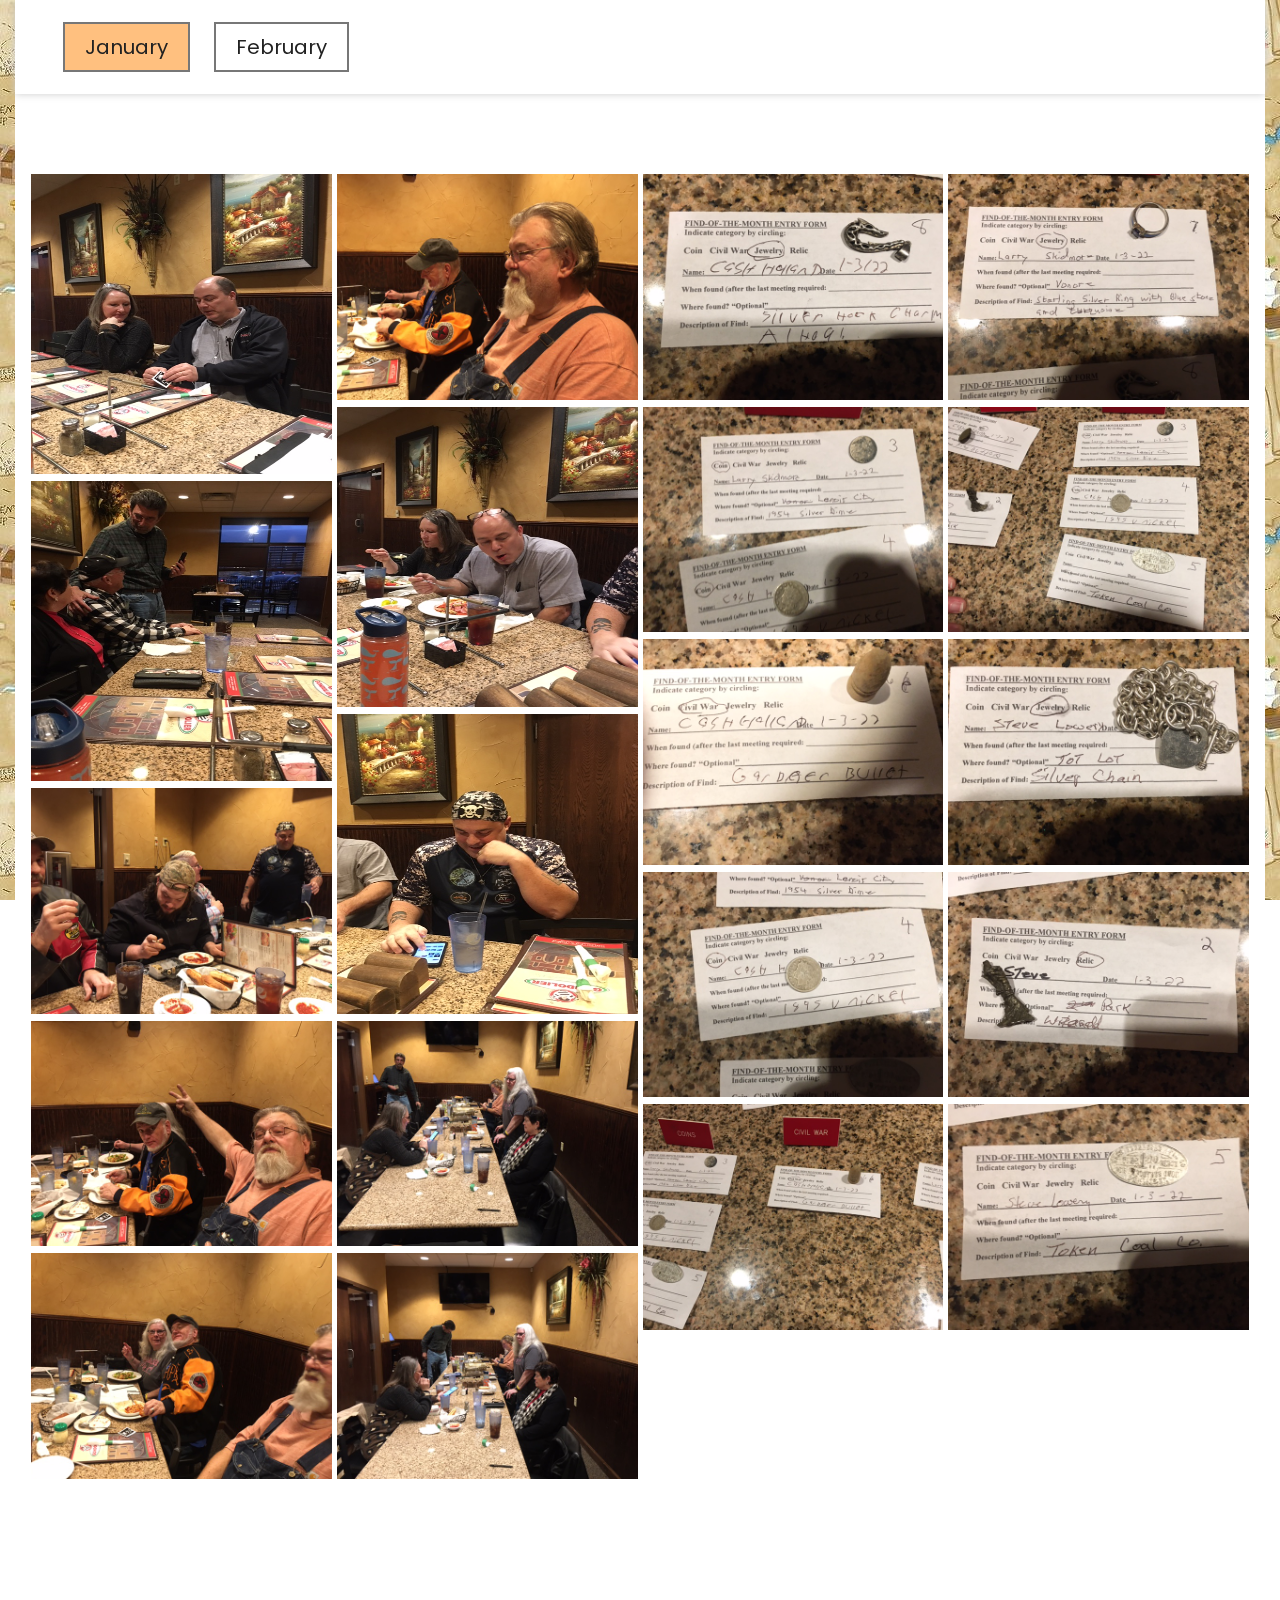
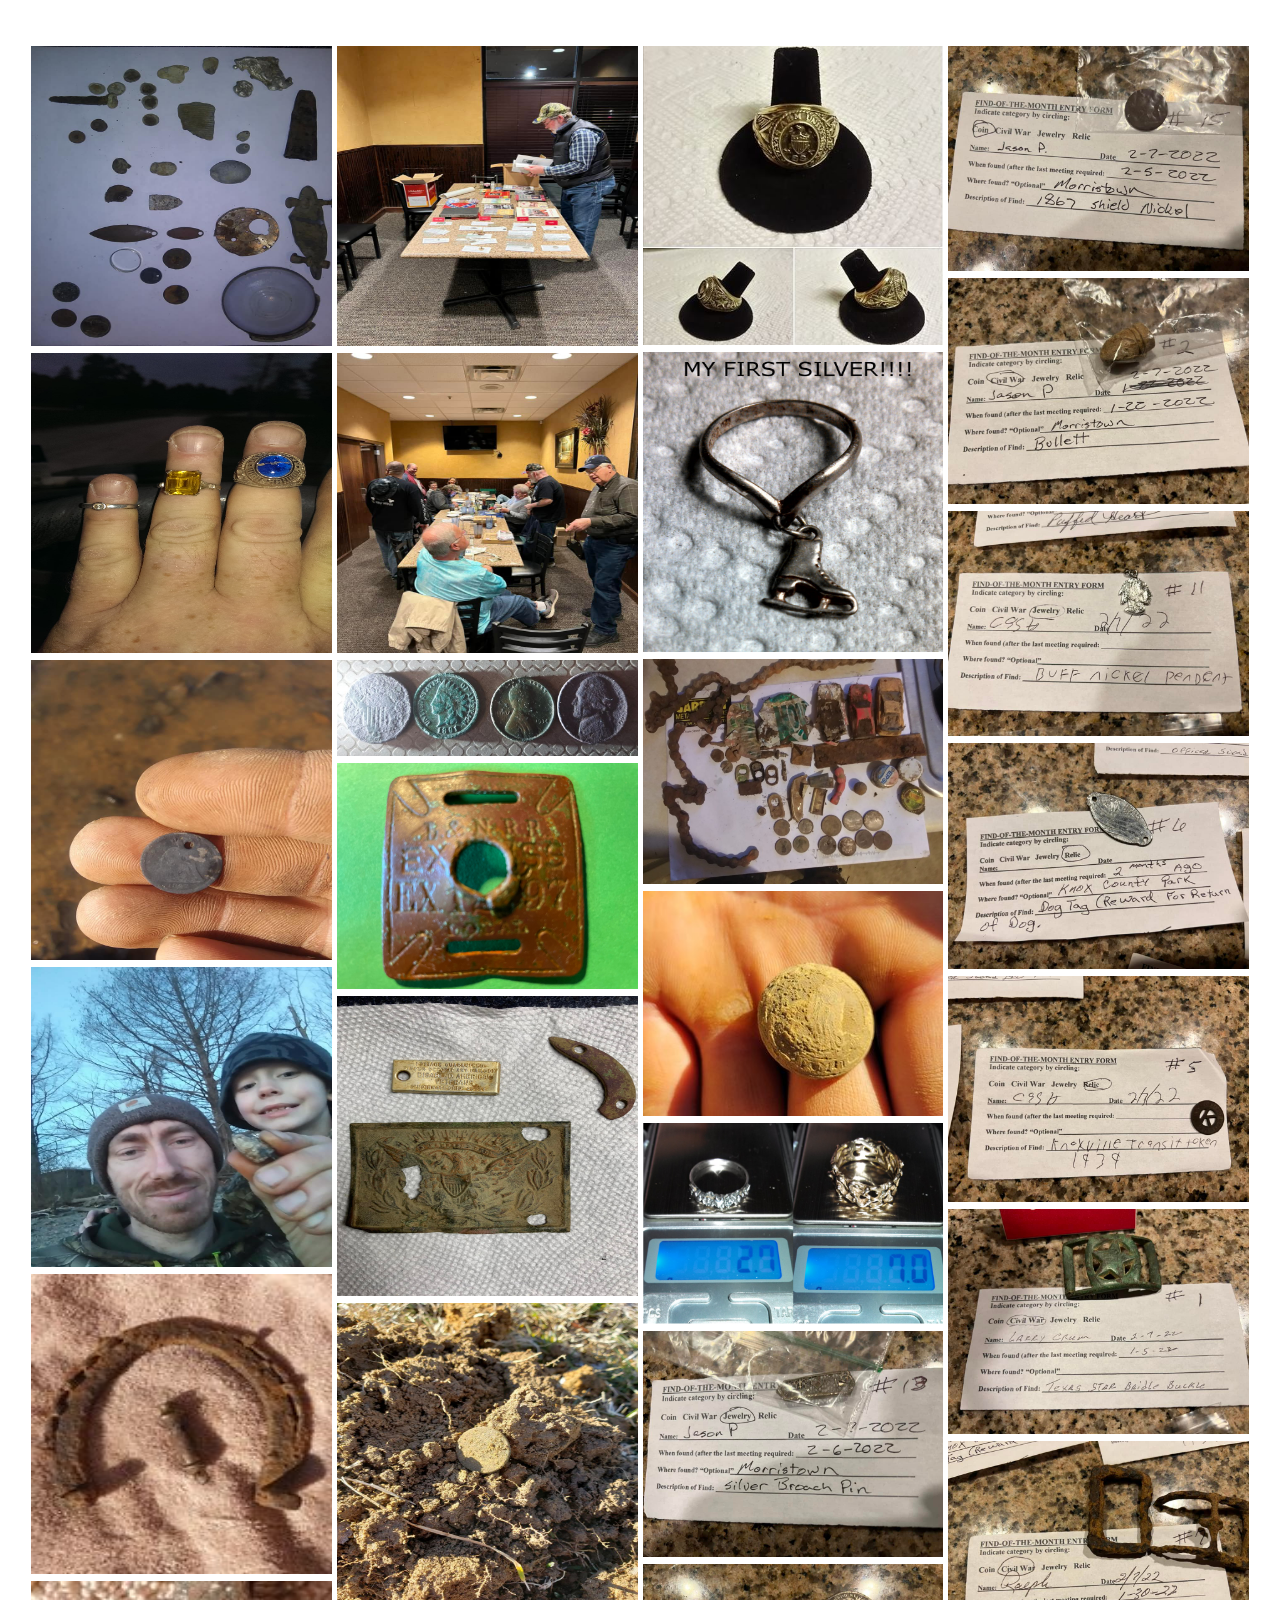
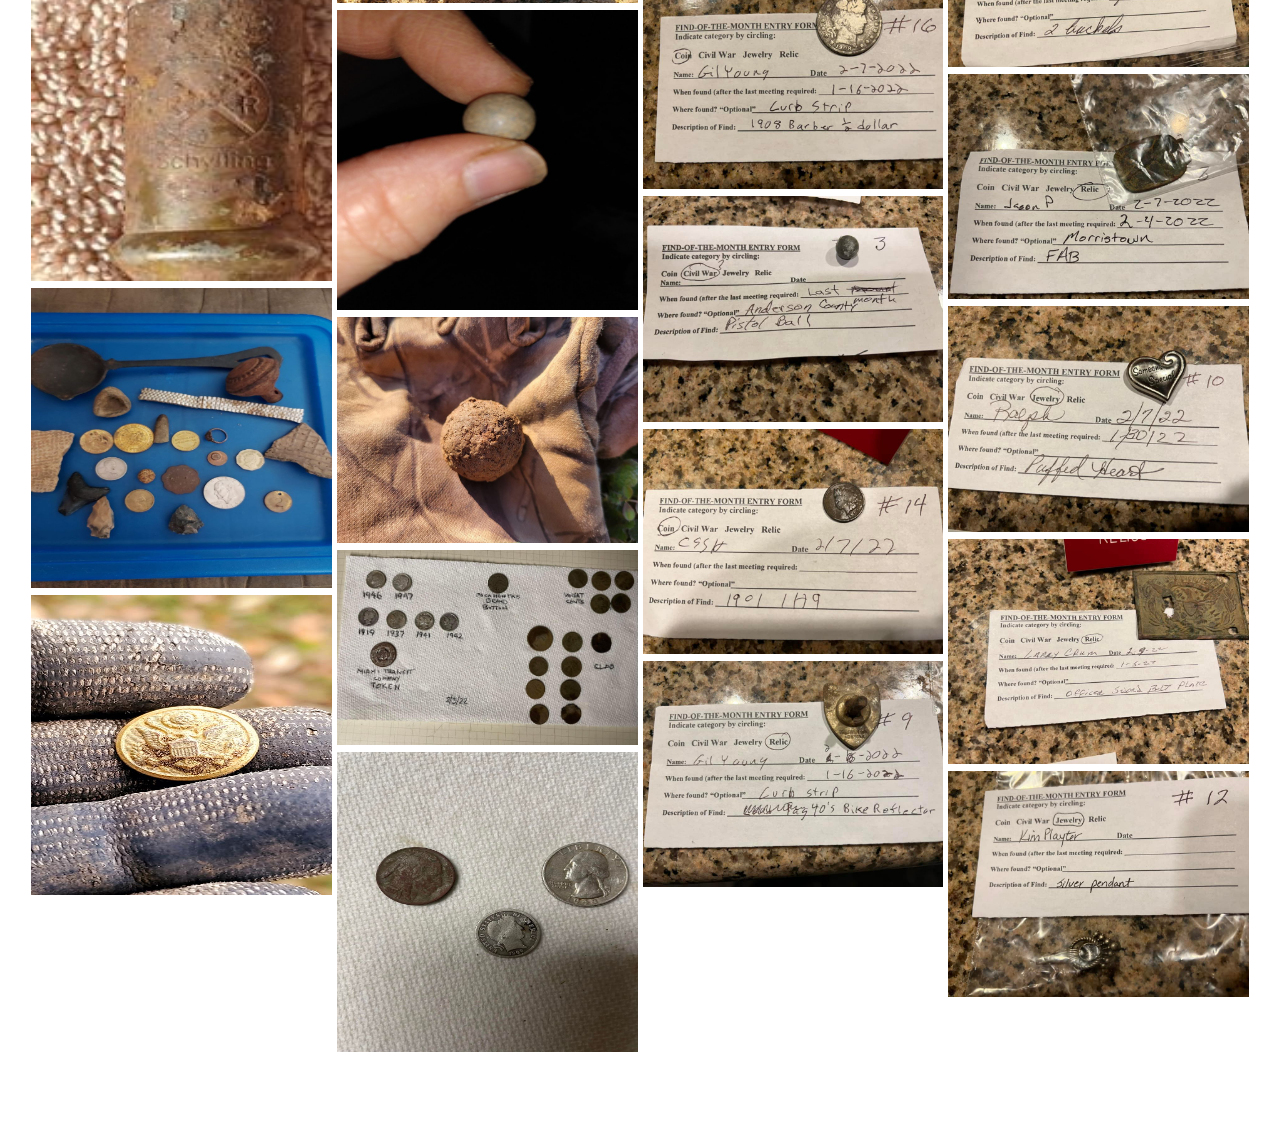
<file: events.html>
<!DOCTYPE html>
<html lang="en">
<head>
  <meta charset="UTF-8">
  <meta http-equiv="X-UA-Compatible" content="IE=edge">
  <meta name="viewport" content="width=device-width, initial-scale=1.0">

  <!-- Fonts -->
  <link href="https://fonts.googleapis.com/css2?family=Poppins&display=swap" rel="stylesheet">
  <!-- Favicon -->
  <link rel="icon" type="image/x-icon" href="../media/favicon.png">
  <!-- CSS -->
  <link rel="stylesheet" href="events.css">

  <title>ETRACH: Events</title>
</head>
<body>

  <div class="container">

    <nav>
      <ul class="nav-items">
        <li>
          <a href="#january-2022">January</a>
        </li>
        <li>
          <a href="#february-2022">February</a>
        </li>
      </ul>
    </nav>

    <section class="month">
      <div class="photo-gallery" id="january-2022">
        <img src="../jan22/jan-meeting-1.jpg">
        <img src="../jan22/jan-meeting-2.jpg">
        <img src="../jan22/jan-meeting-3.jpg">
        <img src="../jan22/jan-meeting-4.jpg">
        <img src="../jan22/jan-meeting-5.jpg">
        <img src="../jan22/jan-meeting-6.jpg">
        <img src="../jan22/jan-meeting-7.jpg">
        <img src="../jan22/jan-meeting-8.jpg">
        <img src="../jan22/jan-meeting-9.jpg">
        <img src="../jan22/jan-meeting-10.jpg">
        <img loading="lazy" src="../jan22/Jan-Cash_Silver_Hook.jpg">
        <img loading="lazy" src="../jan22/Jan-Cash-F-Button.jpg">
        <img loading="lazy" src="../jan22/Jan-Cash-Gardner_Bullet.jpg">
        <img loading="lazy" src="../jan22/Jan-Cash-V-Nickel.jpg">
        <img loading="lazy" src="../jan22/Jan-Coin&CW.jpg">
        <img loading="lazy" src="../jan22/jan-larry.jpg">
        <img loading="lazy" src="../jan22/Jan-Coin&Relic.jpg">
        <img loading="lazy" src="../jan22/Jan-Steve-.925_bracelet.jpg">
        <img loading="lazy" src="../jan22/Jan-Steve-Relic.jpg">
        <img loading="lazy" src="../jan22/Jan-Steve-Token_coal.jpg">
      </div>
    </section>

    <section class="month">
      <div class="photo-gallery" id="february-2022">
        <img loading="lazy" src="../feb22/Aifer3.jpg">
        <img loading="lazy" src="../feb22/3-Rings.jpg">
        <img loading="lazy" src="../feb22/Aifer.jpg">
        <img loading="lazy" src="../feb22/Aifer-Paciunas.jpg">
        <img loading="lazy" src="../feb22/Dans-First-Finds.jpg">
        <img loading="lazy" src="../feb22/Dans-whistle.jpg">
        <img loading="lazy" src="../feb22/DavidRoe.jpg">
        <img loading="lazy" src="../feb22/Eagle-button.jpg">
        <img loading="lazy" src="../feb22/Feb.jpg">
        <img loading="lazy" src="../feb22/February Meeting.jpg">
        <img loading="lazy" src="../feb22/JasonPlayter.jpg">
        <img loading="lazy" src="../feb22/L&N-RR-Madcap-Pap.jpg">
        <img loading="lazy" src="../feb22/LarryCrum.jpg">
        <img loading="lazy" src="../feb22/Mark-Rice.jpg">
        <img loading="lazy" src="../feb22/Michelle-Bordage.jpg">
        <img loading="lazy" src="../feb22/RandySchuh.jpg">
        <img loading="lazy" src="../feb22/RickHebb.jpg">
        <img loading="lazy" src="../feb22/Rick-Hebb-scores.jpg">
        <img loading="lazy" src="../feb22/Spradlin-Texas A&M Returned.jpg">
        <img loading="lazy" src="../feb22/Spradlin-silver.jpg">
        <img loading="lazy" src="../feb22/TWTeague.jpg">
        <img loading="lazy" src="../feb22/VMICadetCoatButton-rare.jpg">
        <img loading="lazy" src="../feb22/weights.jpg">
        <img loading="lazy" src="../feb22/01.jpg">
        <img loading="lazy" src="../feb22/02.jpg">
        <img loading="lazy" src="../feb22/03.jpg">
        <img loading="lazy" src="../feb22/04.jpg">
        <img loading="lazy" src="../feb22/05.jpg">
        <img loading="lazy" src="../feb22/06.jpg">
        <img loading="lazy" src="../feb22/07.jpg">
        <img loading="lazy" src="../feb22/08.jpg">
        <img loading="lazy" src="../feb22/09.jpg">
        <img loading="lazy" src="../feb22/10.jpg">
        <img loading="lazy" src="../feb22/11.jpg">
        <img loading="lazy" src="../feb22/12.jpg">
        <img loading="lazy" src="../feb22/13.jpg">
        <img loading="lazy" src="../feb22/14.jpg">
        <img loading="lazy" src="../feb22/15.jpg">
        <img loading="lazy" src="../feb22/16.jpg">
      </div>
    </section>

  </div>

  <script src="events.js"></script>
</body>
</html>
</file>
<file: events.css>
:root {
  --home-main: rgba(255, 130, 0, 0.5);
  --home-lt: rgba(255, 130, 0, 0.2);
  --blue-clr: rgb(110, 110, 196);
}

*,
*::before,
*::after {
  box-sizing: border-box;
  margin: 0;
  padding: 0;
}

body {
  background: url(../media/treasure.jpg) fixed;
  overflow-x: hidden;
  position: relative;
}

html {
  scroll-behavior: smooth;
  scroll-padding-top: 8em;
  font-family: 'Poppins', sans-serif;
}

.container {
  background-color: #fff;
  max-width: 1250px;
  margin: 0 auto;
}

/* presets */
section {
  padding: 5em 1em;
}

img {
  max-height: 300px;
  width:100%;
  cursor: pointer;
  display: inline-block;
}

nav {
  position: sticky;
  top: 0;
  z-index: 10;
  width: 100%;
  background-color: #fff;
  box-shadow: 0 0 8px #ccc;
}

.nav-items {
  display: flex;
  align-items: center;
  justify-content: flex-start;
  gap: 1.5em;
  padding: 2em 0 2em 3em;
  list-style: none;
}

.nav-items > li > a {
  color: #222;
  border: 2px solid #777;
  padding: .45em 1em;
  font-size: 1.25rem;
  text-decoration: none;
}

.nav-items li.active-link > a {
  background-color: var(--home-main);
}

.nav-items li > a:focus,
.nav-items li > a:hover {
  background-color: var(--home-lt);
}

.photo-gallery {
  width: 100%;
  columns: 4;
  column-gap: 5px;
}

#lightbox {
  position: fixed;
  z-index: 200;
  top: 0;
  width: 100%;
  height: 100%;
  background-color: rgba(0, 0, 0, 0.8);
  display: none;
}

#lightbox.active {
  display: flex;
  align-items: center;
  justify-content: center;
}

#lightbox img {
  max-width: 400px;
  max-height: 700px;
  padding: 4px;
  background-color: #000;
  border: 2px solid #fff;
  opacity: 1;
}
</file>
